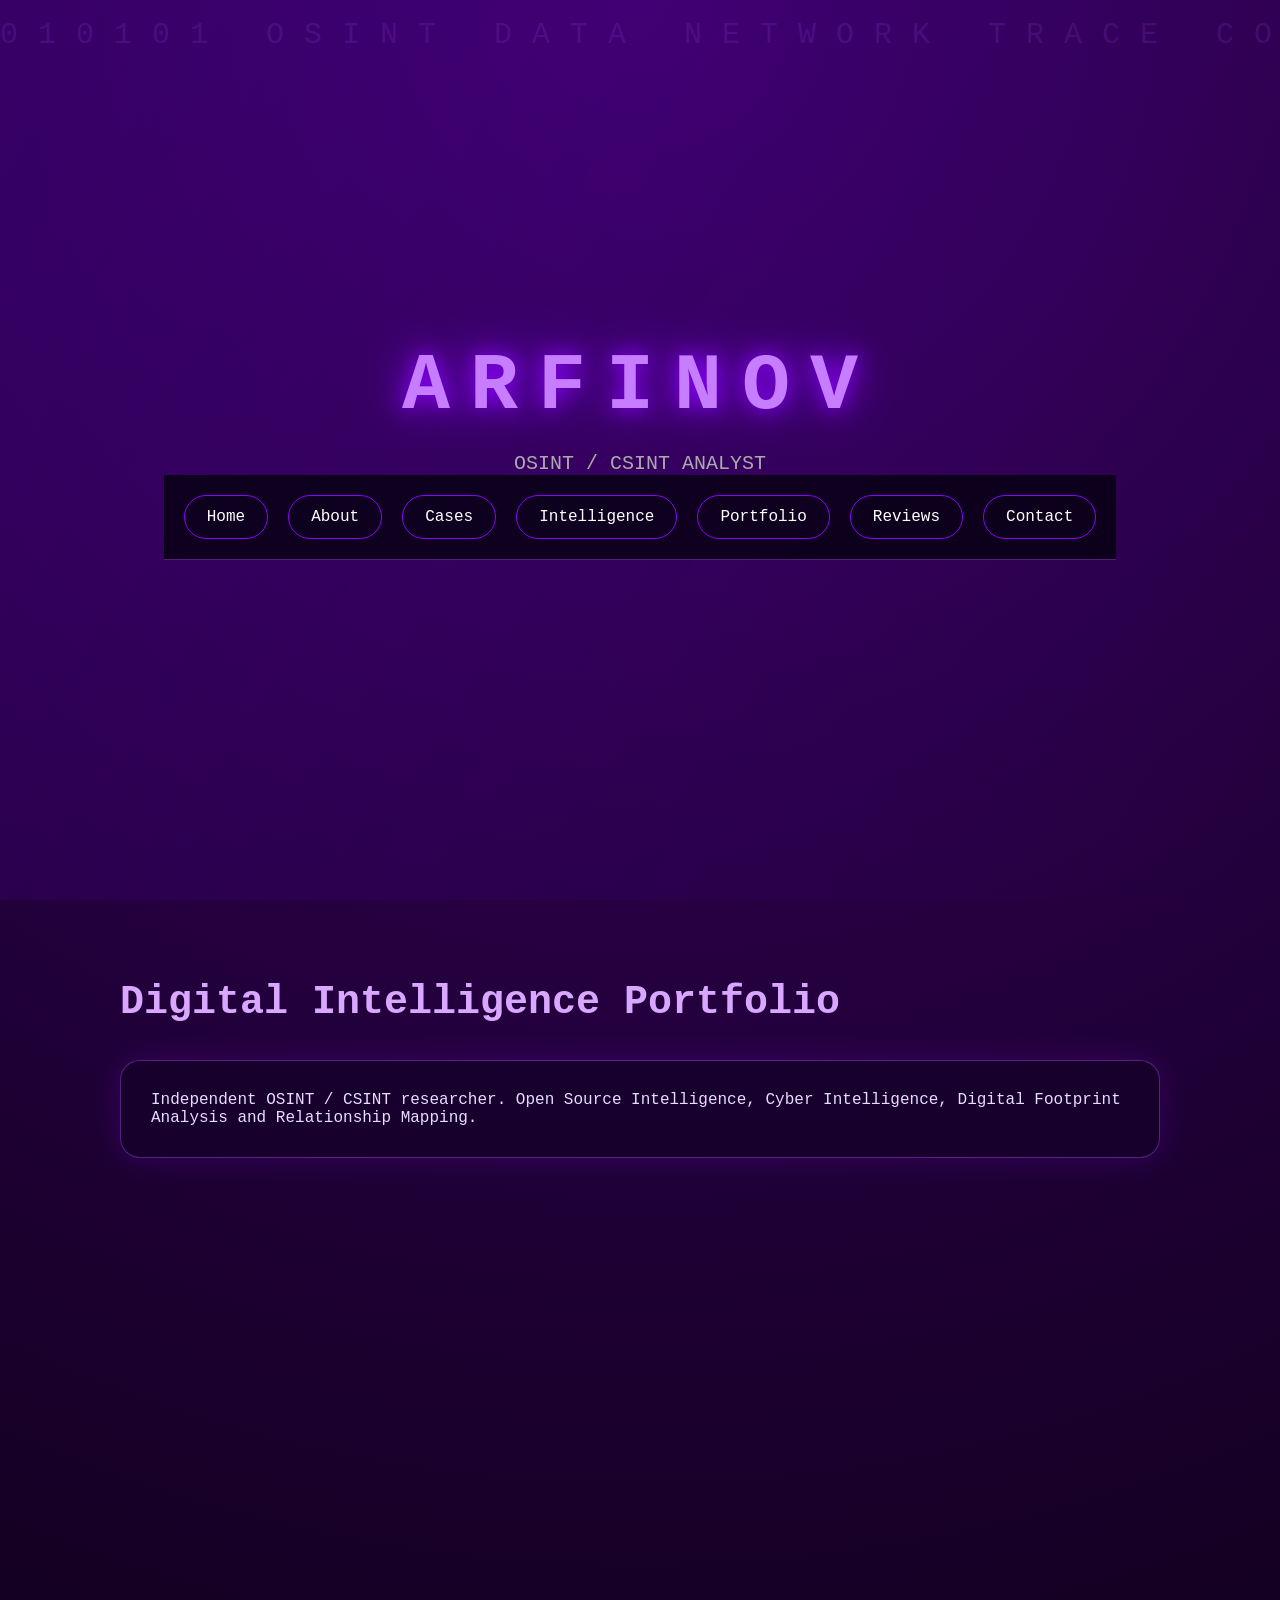
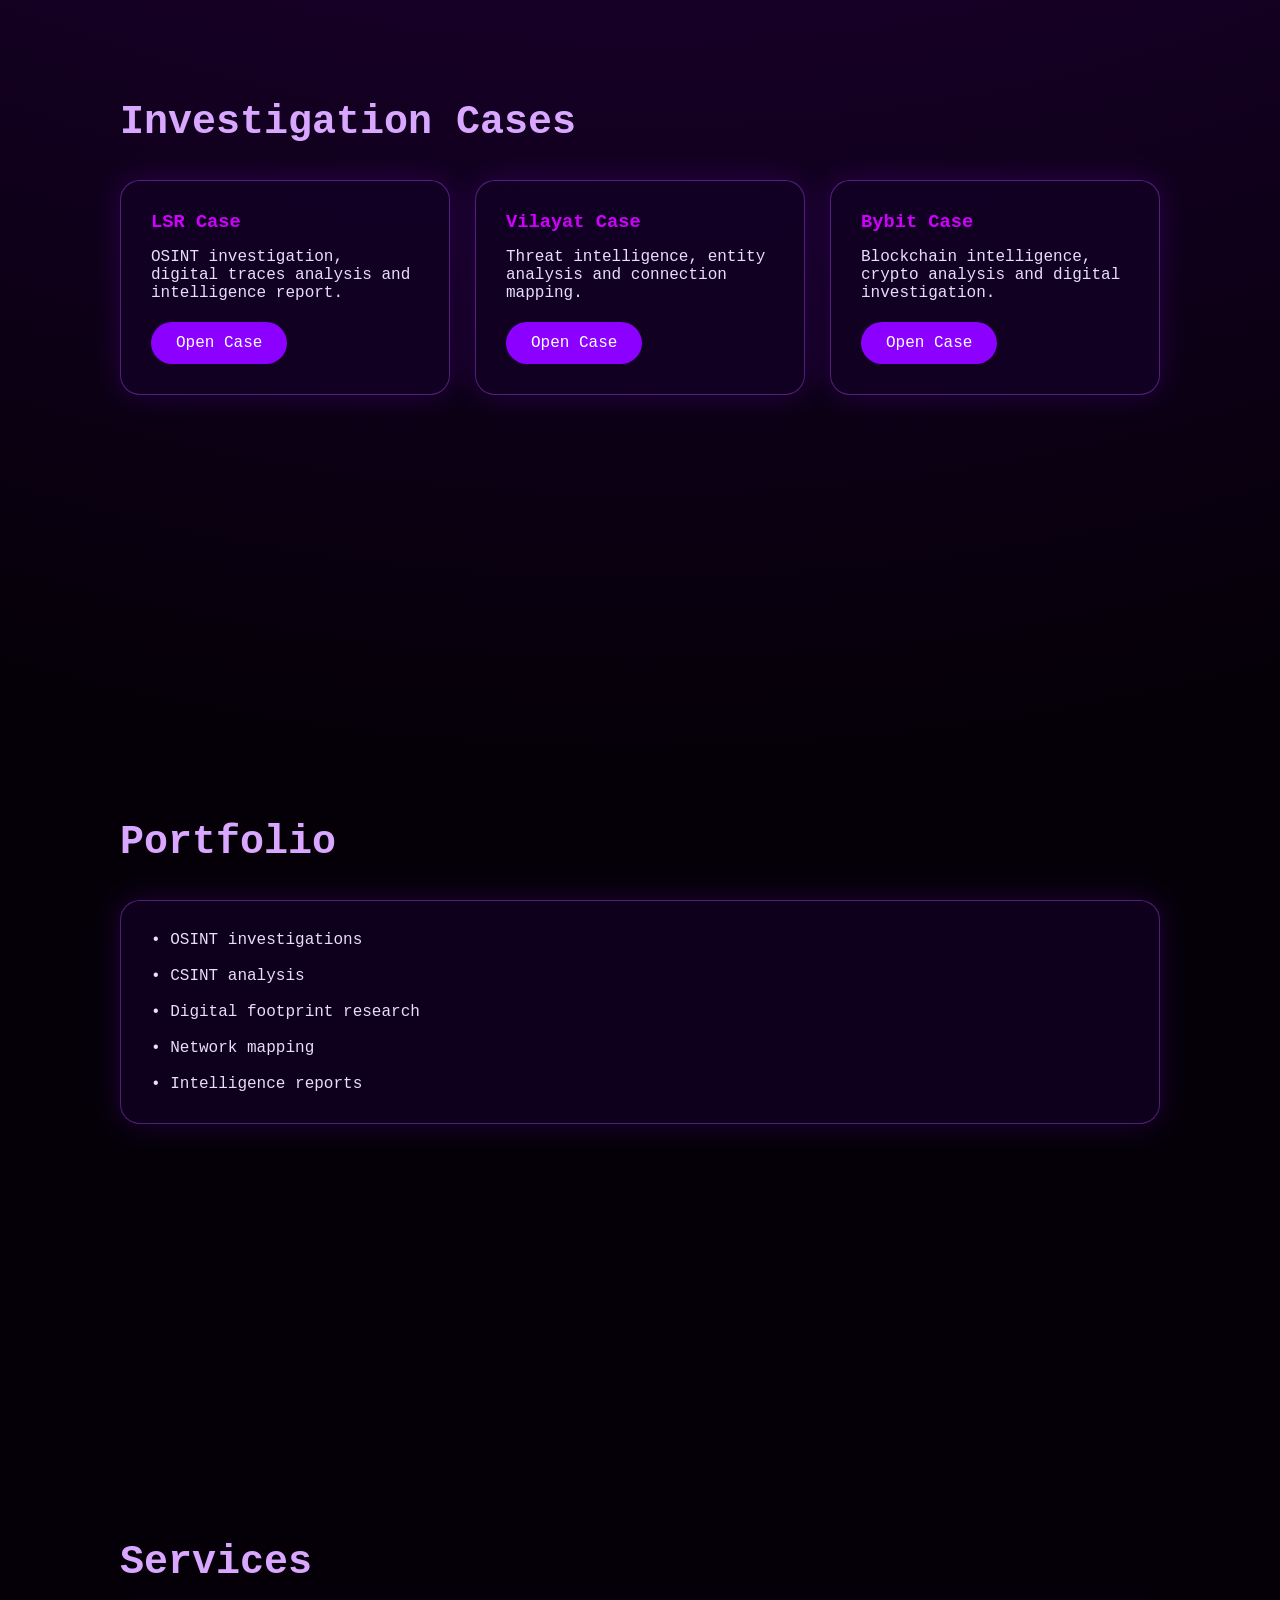
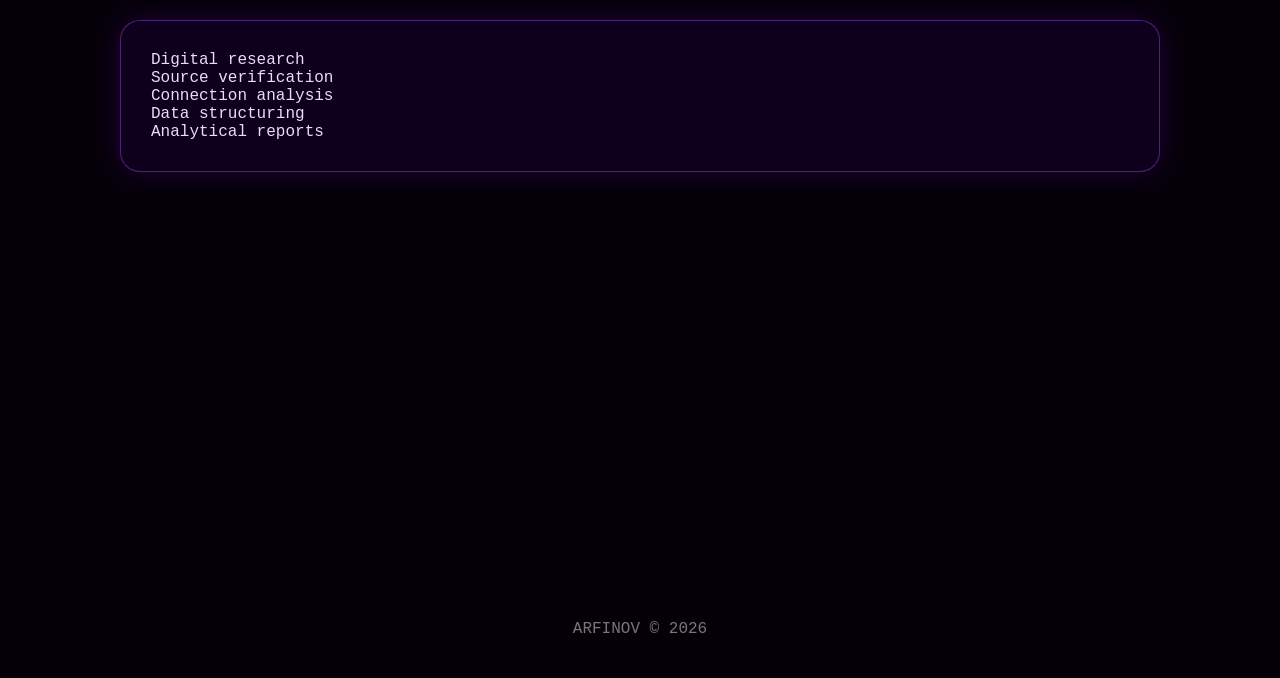
<file: index.html>
<!DOCTYPE html>
<html lang="en">

<head>

<meta charset="UTF-8">
<meta name="viewport" content="width=device-width, initial-scale=1.0">

<title>ARFINOV | OSINT / CSINT Analyst</title>

<link rel="stylesheet" href="style.css">

</head>


<body>


<div class="rain"></div>



<header>


<h1>ARFINOV</h1>

<p>OSINT / CSINT ANALYST</p>



<nav>

<a href="#home">Home</a>

<a href="pages/about.html">
About
</a>

<a href="#cases">
Cases
</a>

<a href="pages/intelligence.html">
Intelligence
</a>

<a href="#portfolio">
Portfolio
</a>

<a href="pages/reviews.html">
Reviews
</a>

<a href="pages/contacts.html">
Contact
</a>

</nav>


</header>





<section id="home" class="page">


<h2>
Digital Intelligence Portfolio
</h2>


<div class="card">

<p>

Independent OSINT / CSINT researcher.

Open Source Intelligence,
Cyber Intelligence,
Digital Footprint Analysis
and Relationship Mapping.

</p>

</div>


</section>







<section id="cases" class="page">


<h2>
Investigation Cases
</h2>


<div class="cards">



<div class="card">

<h3>LSR Case</h3>

<p>

OSINT investigation,
digital traces analysis
and intelligence report.

</p>


<a href="cases/lsr.html">
Open Case
</a>


</div>





<div class="card">

<h3>Vilayat Case</h3>

<p>

Threat intelligence,
entity analysis
and connection mapping.

</p>


<a href="cases/vilayat.html">
Open Case
</a>


</div>






<div class="card">

<h3>Bybit Case</h3>

<p>

Blockchain intelligence,
crypto analysis
and digital investigation.

</p>


<a href="cases/bybit.html">
Open Case
</a>


</div>



</div>


</section>







<section id="portfolio" class="page">


<h2>
Portfolio
</h2>



<div class="card">


<p>

• OSINT investigations

<br><br>

• CSINT analysis

<br><br>

• Digital footprint research

<br><br>

• Network mapping

<br><br>

• Intelligence reports


</p>


</div>


</section>







<section class="page">


<h2>
Services
</h2>


<div class="card">


<p>

Digital research

<br>

Source verification

<br>

Connection analysis

<br>

Data structuring

<br>

Analytical reports


</p>


</div>


</section>







<footer>

ARFINOV © 2026

</footer>



<script src="script.js"></script>


</body>

</html>
</file>
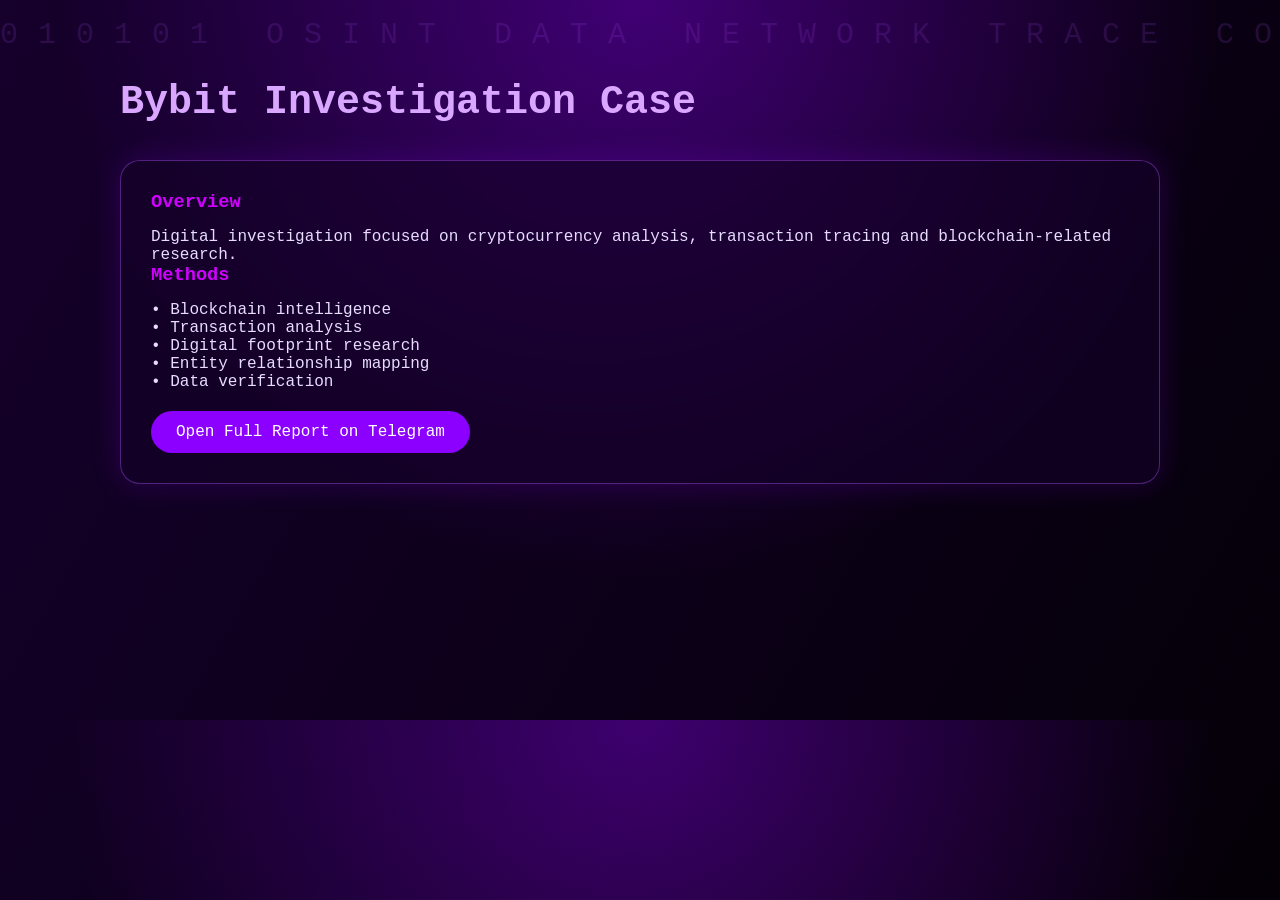
<file: cases/bybit.html>
<!DOCTYPE html>
<html lang="en">

<head>

<meta charset="UTF-8">
<meta name="viewport" content="width=device-width, initial-scale=1.0">

<title>Bybit Case | ARFINOV</title>

<link rel="stylesheet" href="../style.css">

</head>


<body>

<div class="rain"></div>


<section class="page">

<h2>Bybit Investigation Case</h2>


<div class="card">

<h3>Overview</h3>

<p>
Digital investigation focused on cryptocurrency analysis,
transaction tracing and blockchain-related research.
</p>


<h3>Methods</h3>

<p>
• Blockchain intelligence<br>
• Transaction analysis<br>
• Digital footprint research<br>
• Entity relationship mapping<br>
• Data verification
</p>


<a href="https://t.me/casereddit/40/41">
Open Full Report on Telegram
</a>


</div>


</section>


</body>

</html>
</file>
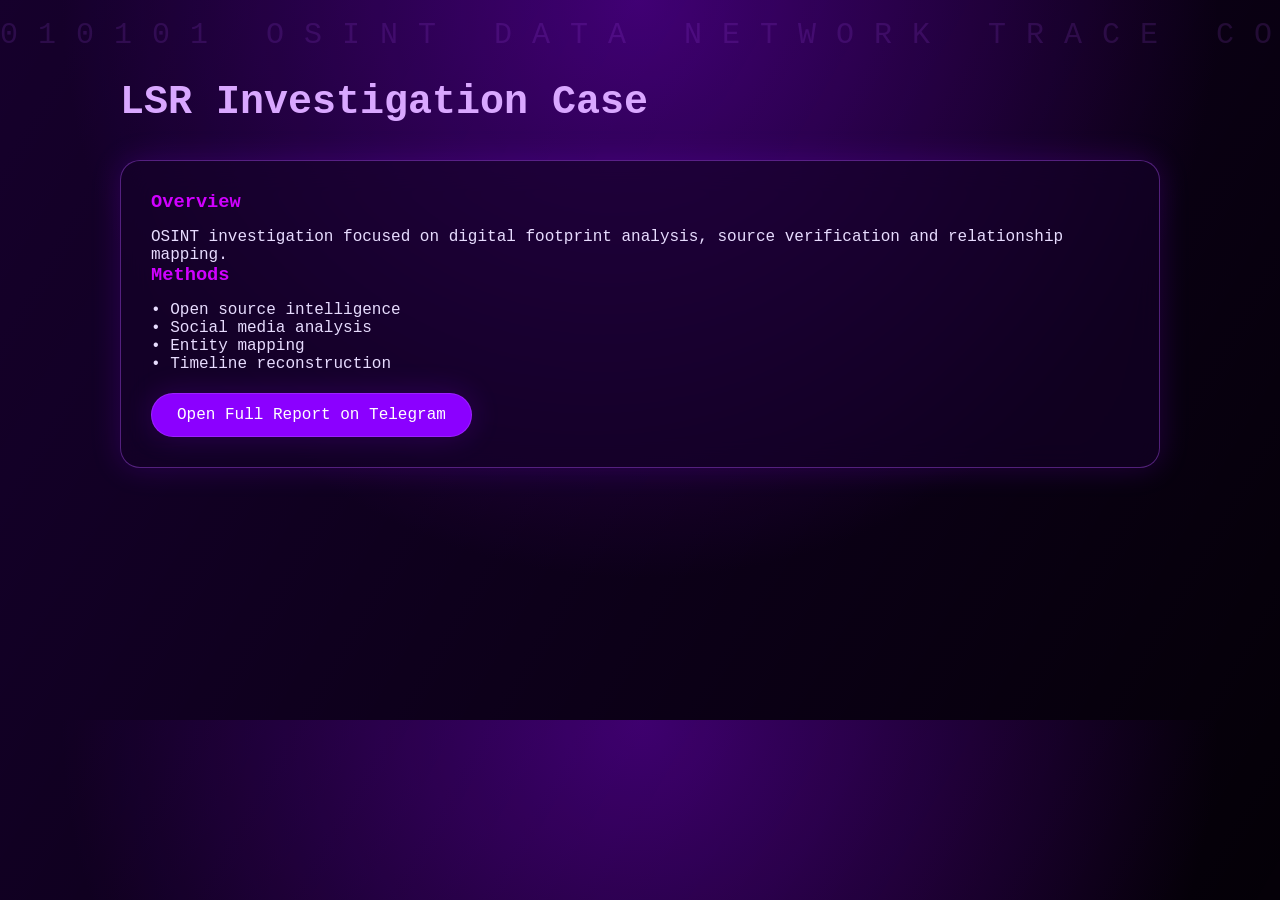
<file: cases/lsr.html>
<!DOCTYPE html>
<html lang="en">

<head>

<meta charset="UTF-8">
<meta name="viewport" content="width=device-width, initial-scale=1.0">

<title>LSR Case | ARFINOV</title>

<link rel="stylesheet" href="../style.css">

</head>


<body>


<div class="rain"></div>


<section class="page">

<h2>LSR Investigation Case</h2>


<div class="card">

<h3>Overview</h3>

<p>
OSINT investigation focused on digital footprint analysis,
source verification and relationship mapping.
</p>


<h3>Methods</h3>

<p>
• Open source intelligence<br>
• Social media analysis<br>
• Entity mapping<br>
• Timeline reconstruction
</p>


<a class="card a"
href="https://t.me/casereddit/47/48">

Open Full Report on Telegram

</a>


</div>


</section>


</body>

</html>
</file>
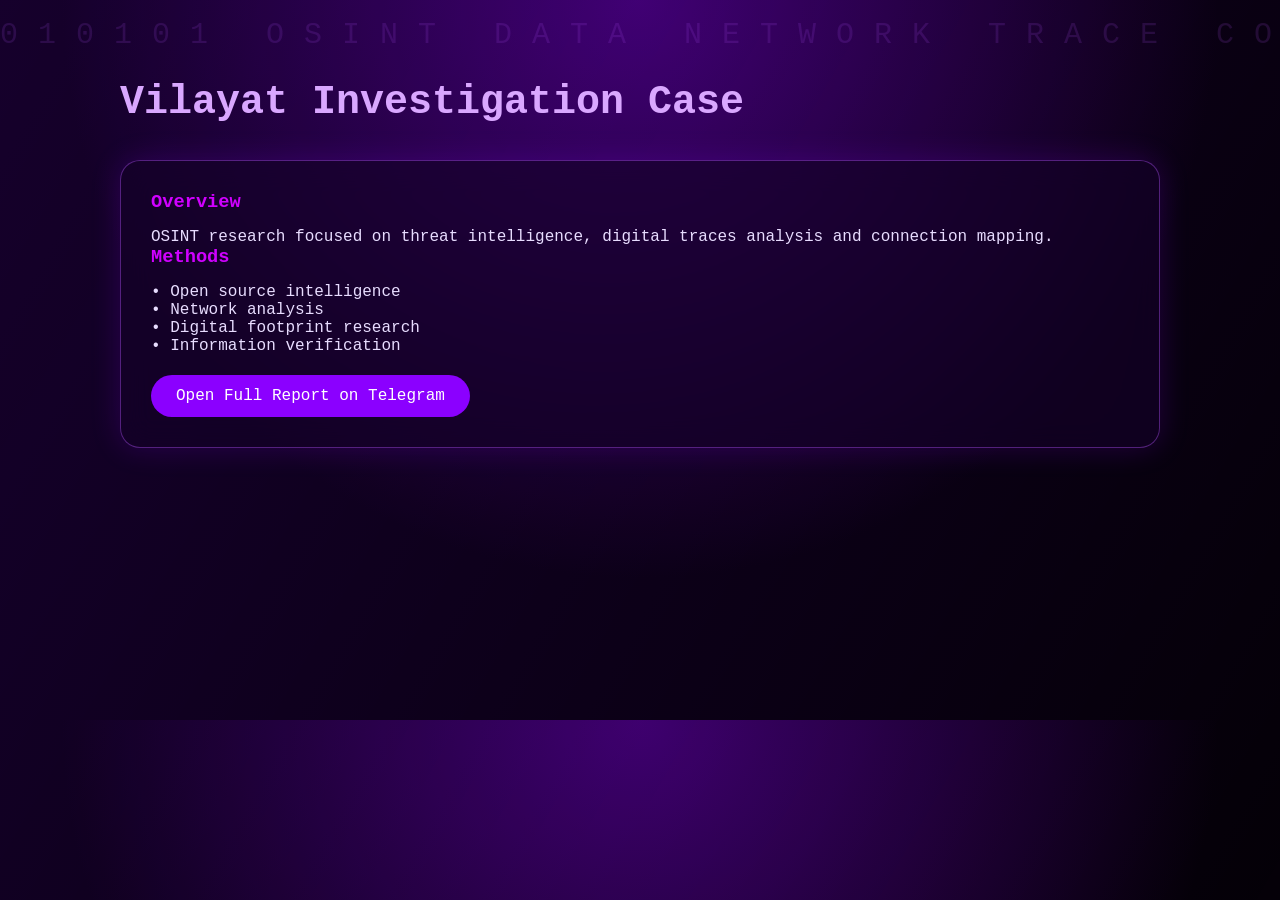
<file: cases/vilayat.html>
<!DOCTYPE html>
<html lang="en">

<head>

<meta charset="UTF-8">
<meta name="viewport" content="width=device-width, initial-scale=1.0">

<title>Vilayat Case | ARFINOV</title>

<link rel="stylesheet" href="../style.css">

</head>


<body>

<div class="rain"></div>


<section class="page">

<h2>Vilayat Investigation Case</h2>


<div class="card">

<h3>Overview</h3>

<p>
OSINT research focused on threat intelligence,
digital traces analysis and connection mapping.
</p>


<h3>Methods</h3>

<p>
• Open source intelligence<br>
• Network analysis<br>
• Digital footprint research<br>
• Information verification
</p>


<a href="https://t.me/casereddit/42/45">
Open Full Report on Telegram
</a>


</div>

</section>


</body>

</html>
</file>
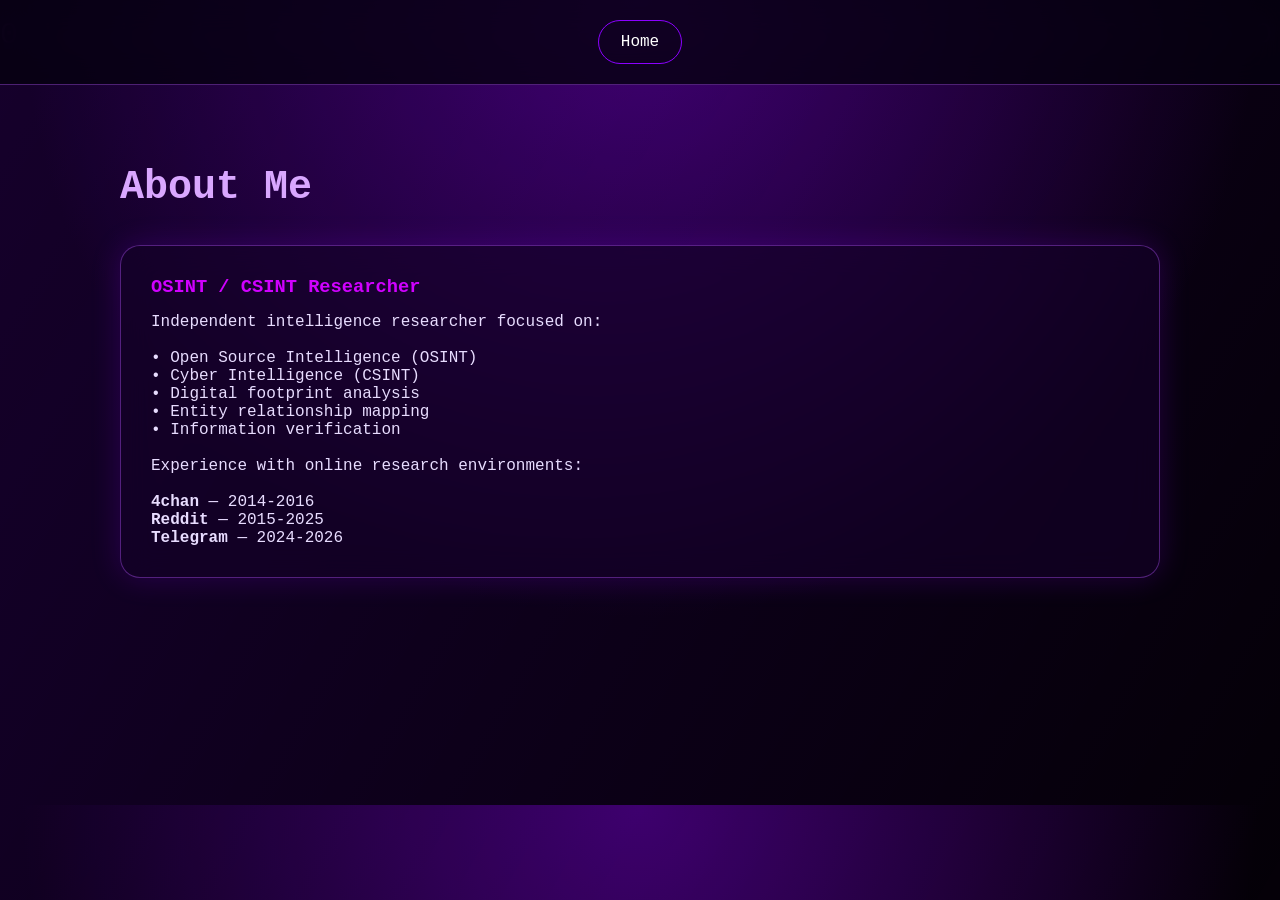
<file: pages/about.html>
<!DOCTYPE html>
<html lang="en">

<head>

<meta charset="UTF-8">
<meta name="viewport" content="width=device-width, initial-scale=1.0">

<title>About | ARFINOV</title>

<link rel="stylesheet" href="../style.css">

</head>


<body>

<div class="rain"></div>


<nav>

<a href="../index.html">Home</a>

</nav>



<section class="page">


<h2>About Me</h2>


<div class="card">


<h3>OSINT / CSINT Researcher</h3>


<p>

Independent intelligence researcher focused on:

<br><br>

• Open Source Intelligence (OSINT)

<br>
• Cyber Intelligence (CSINT)

<br>
• Digital footprint analysis

<br>
• Entity relationship mapping

<br>
• Information verification

<br><br>


Experience with online research environments:

<br><br>

<b>4chan</b> — 2014-2016

<br>

<b>Reddit</b> — 2015-2025

<br>

<b>Telegram</b> — 2024-2026


</p>


</div>


</section>



<script src="../script.js"></script>

</body>

</html>
</file>
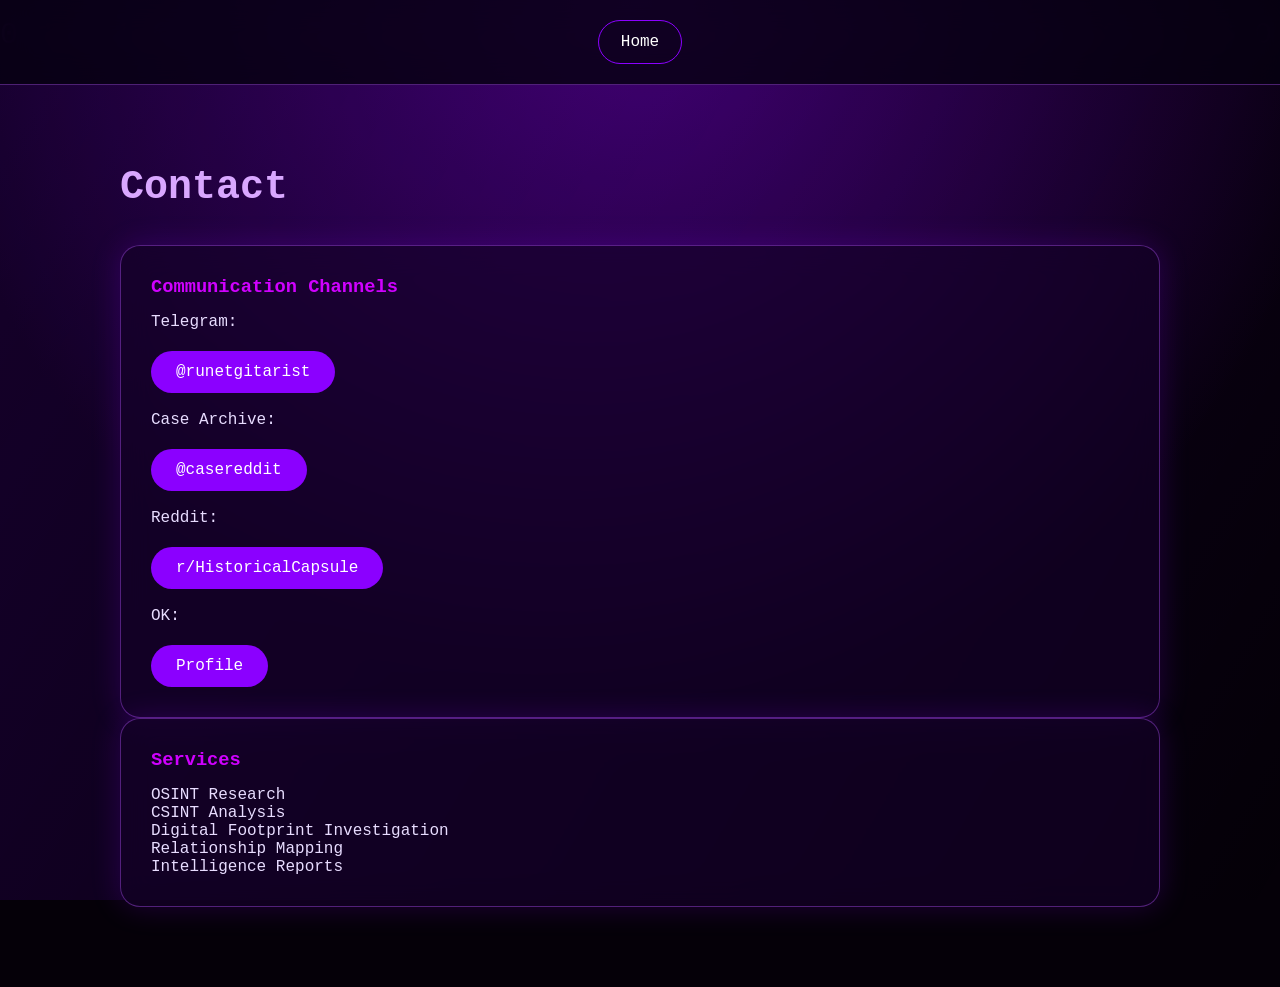
<file: pages/contacts.html>
<!DOCTYPE html>
<html lang="en">

<head>

<meta charset="UTF-8">
<meta name="viewport" content="width=device-width, initial-scale=1.0">

<title>Contacts | ARFINOV</title>

<link rel="stylesheet" href="../style.css">

</head>


<body>


<div class="rain"></div>



<nav>

<a href="../index.html">Home</a>

</nav>





<section class="page">


<h2>Contact</h2>



<div class="card">


<h3>Communication Channels</h3>


<p>


Telegram:

<br>

<a href="https://t.me/runetgitarist">

@runetgitarist

</a>



<br><br>


Case Archive:

<br>

<a href="https://t.me/casereddit">

@casereddit

</a>



<br><br>


Reddit:

<br>

<a href="https://www.reddit.com/r/HistoricalCapsule">

r/HistoricalCapsule

</a>



<br><br>


OK:

<br>

<a href="https://ok.ru/profile/910572760743">

Profile

</a>


</p>



</div>





<div class="card">


<h3>Services</h3>


<p>

OSINT Research

<br>

CSINT Analysis

<br>

Digital Footprint Investigation

<br>

Relationship Mapping

<br>

Intelligence Reports


</p>


</div>





</section>



<script src="../script.js"></script>


</body>

</html>
</file>
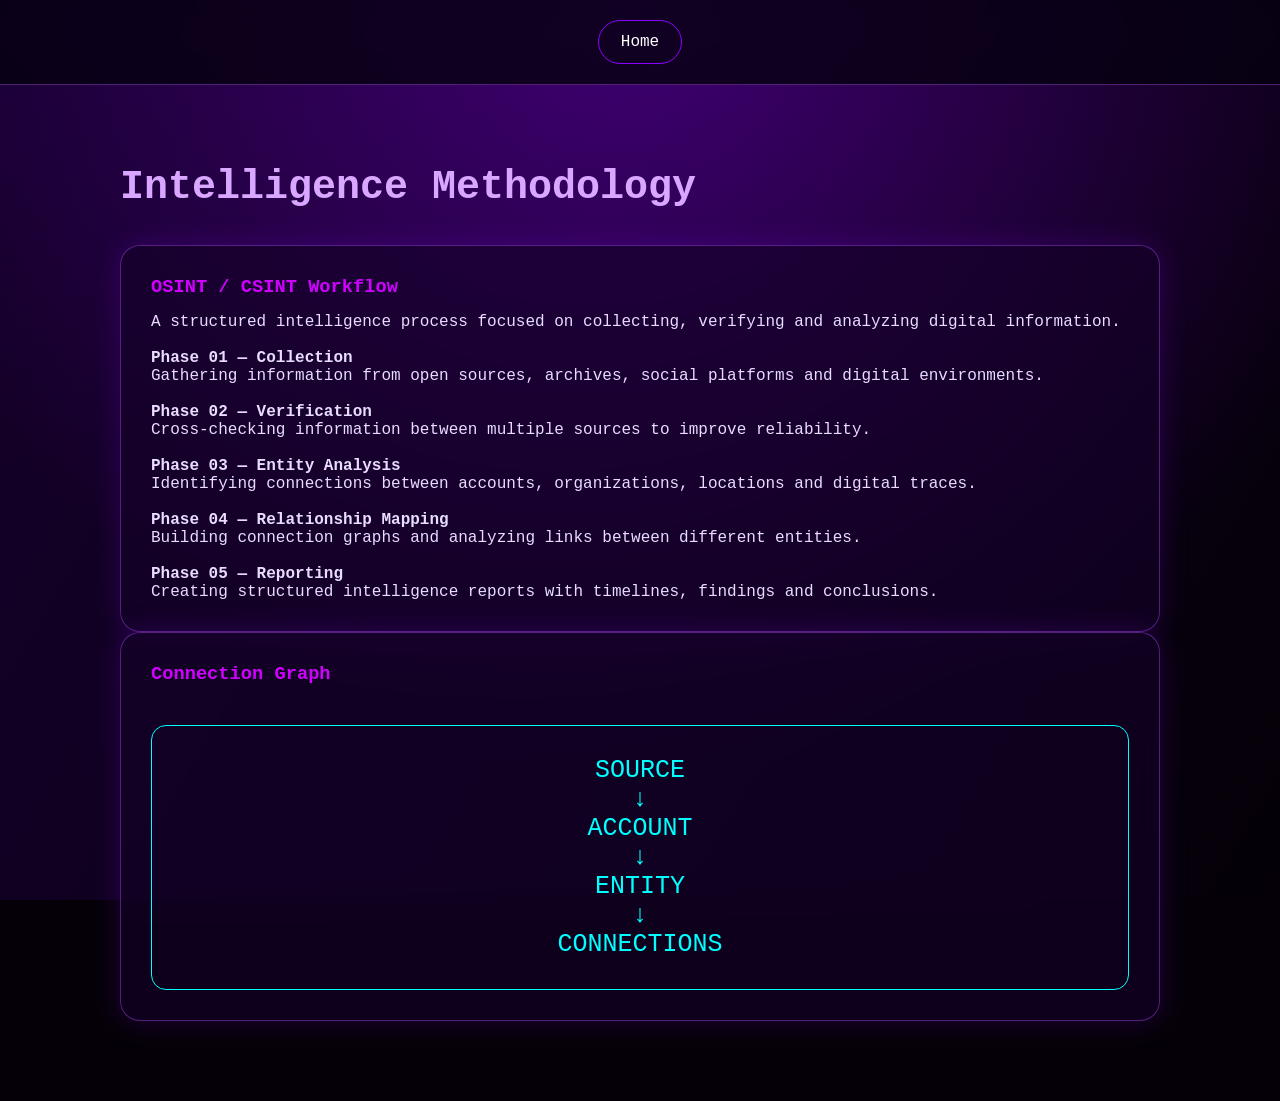
<file: pages/intelligence.html>
<!DOCTYPE html>
<html lang="en">

<head>

<meta charset="UTF-8">
<meta name="viewport" content="width=device-width, initial-scale=1.0">

<title>Intelligence | ARFINOV</title>

<link rel="stylesheet" href="../style.css">

</head>


<body>


<div class="rain"></div>



<nav>

<a href="../index.html">Home</a>

</nav>




<section class="page">


<h2>Intelligence Methodology</h2>



<div class="card">


<h3>OSINT / CSINT Workflow</h3>


<p>

A structured intelligence process focused on collecting,
verifying and analyzing digital information.

<br><br>


<b>Phase 01 — Collection</b>

<br>

Gathering information from open sources,
archives, social platforms and digital environments.


<br><br>


<b>Phase 02 — Verification</b>

<br>

Cross-checking information between multiple sources
to improve reliability.


<br><br>


<b>Phase 03 — Entity Analysis</b>

<br>

Identifying connections between accounts,
organizations, locations and digital traces.


<br><br>


<b>Phase 04 — Relationship Mapping</b>

<br>

Building connection graphs and analyzing links
between different entities.


<br><br>


<b>Phase 05 — Reporting</b>

<br>

Creating structured intelligence reports
with timelines, findings and conclusions.


</p>


</div>





<div class="card">


<h3>Connection Graph</h3>


<div class="graph">


SOURCE

<br>

↓

<br>

ACCOUNT

<br>

↓

<br>

ENTITY

<br>

↓

<br>

CONNECTIONS


</div>


</div>




</section>




<script src="../script.js"></script>


</body>

</html>
</file>
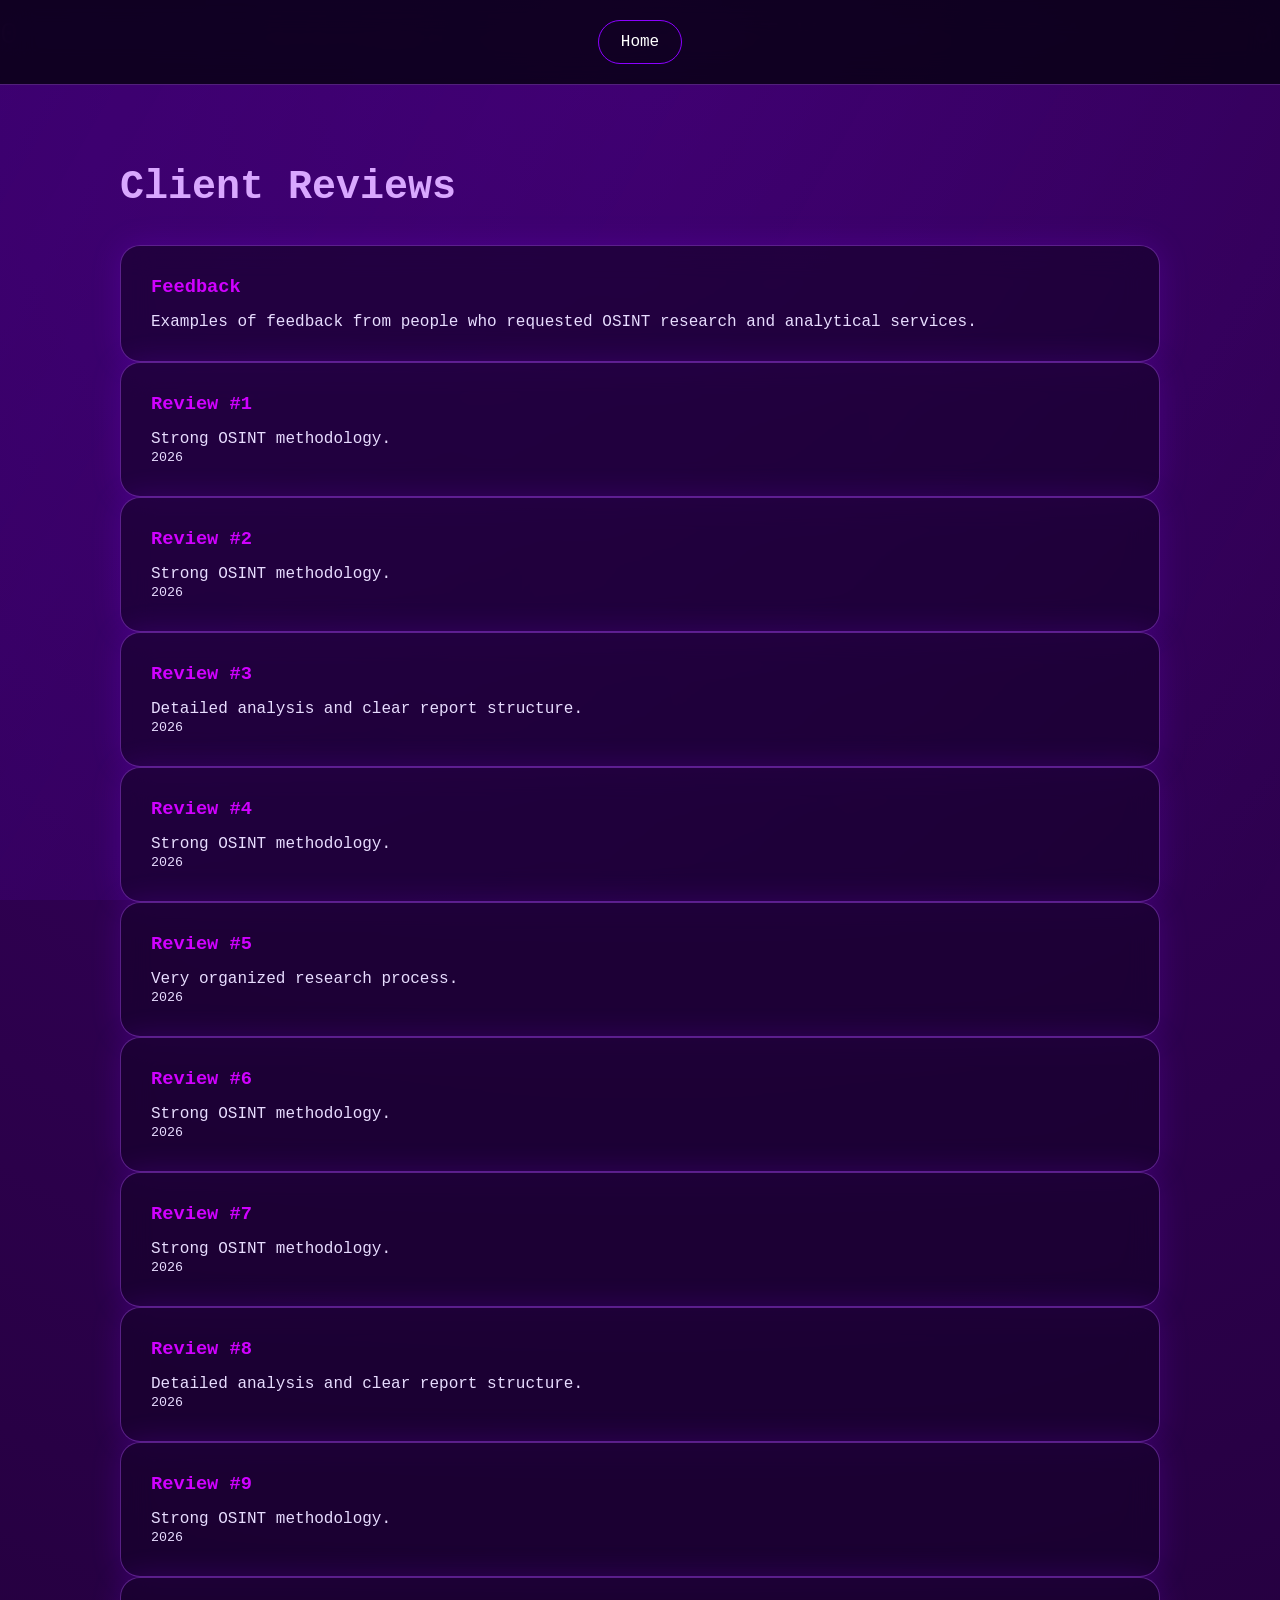
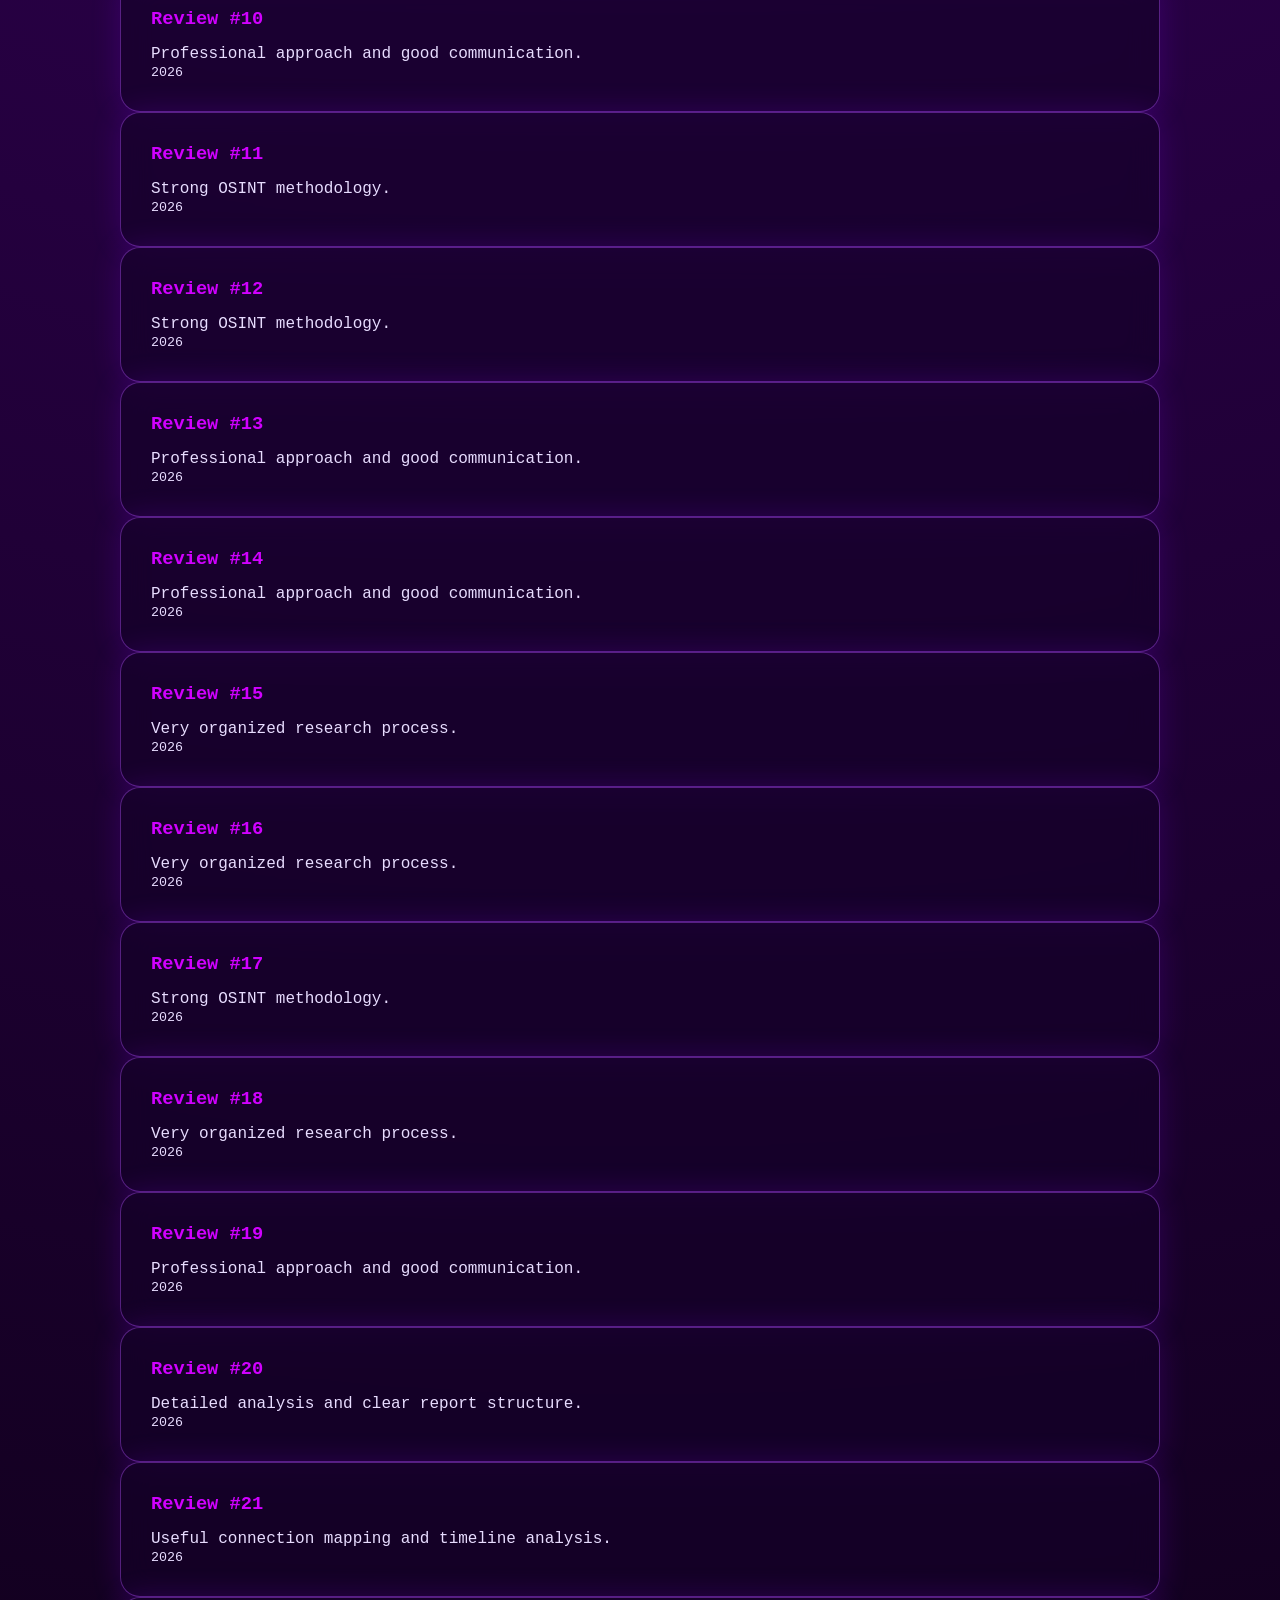
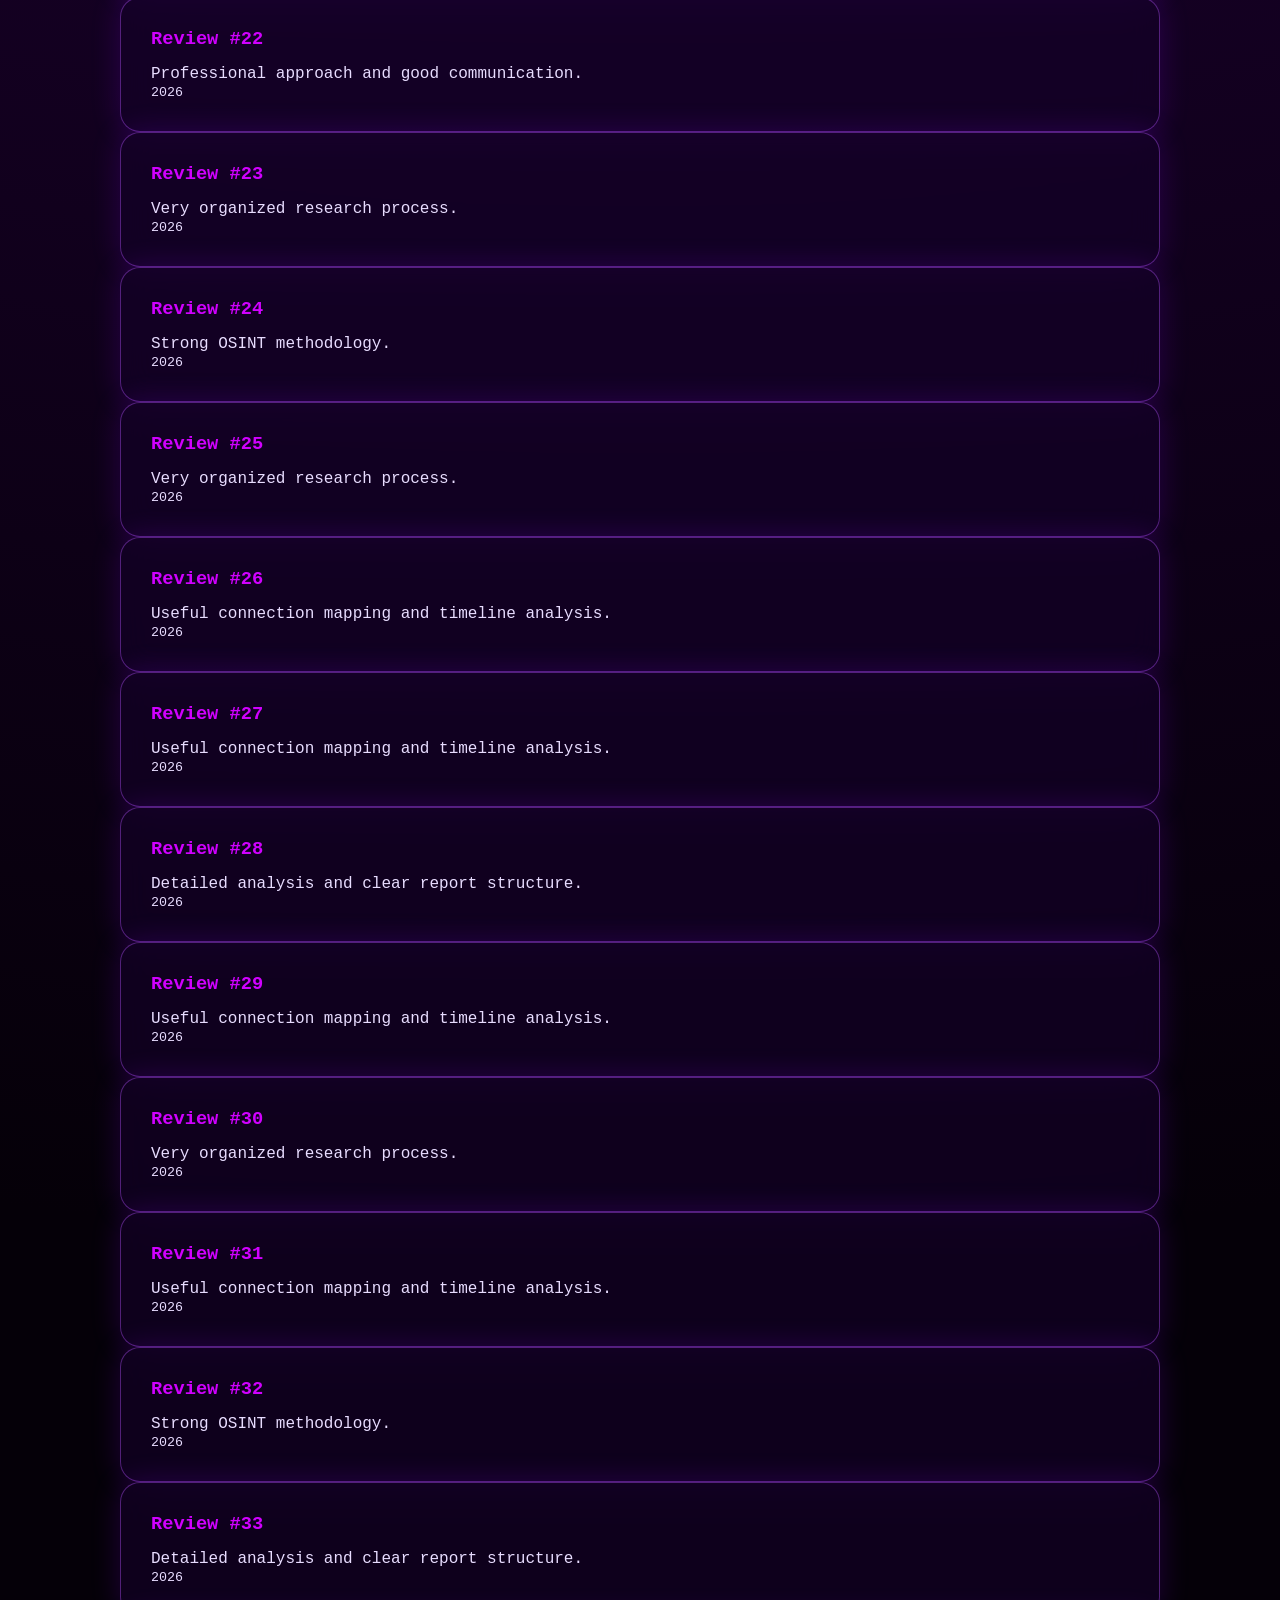
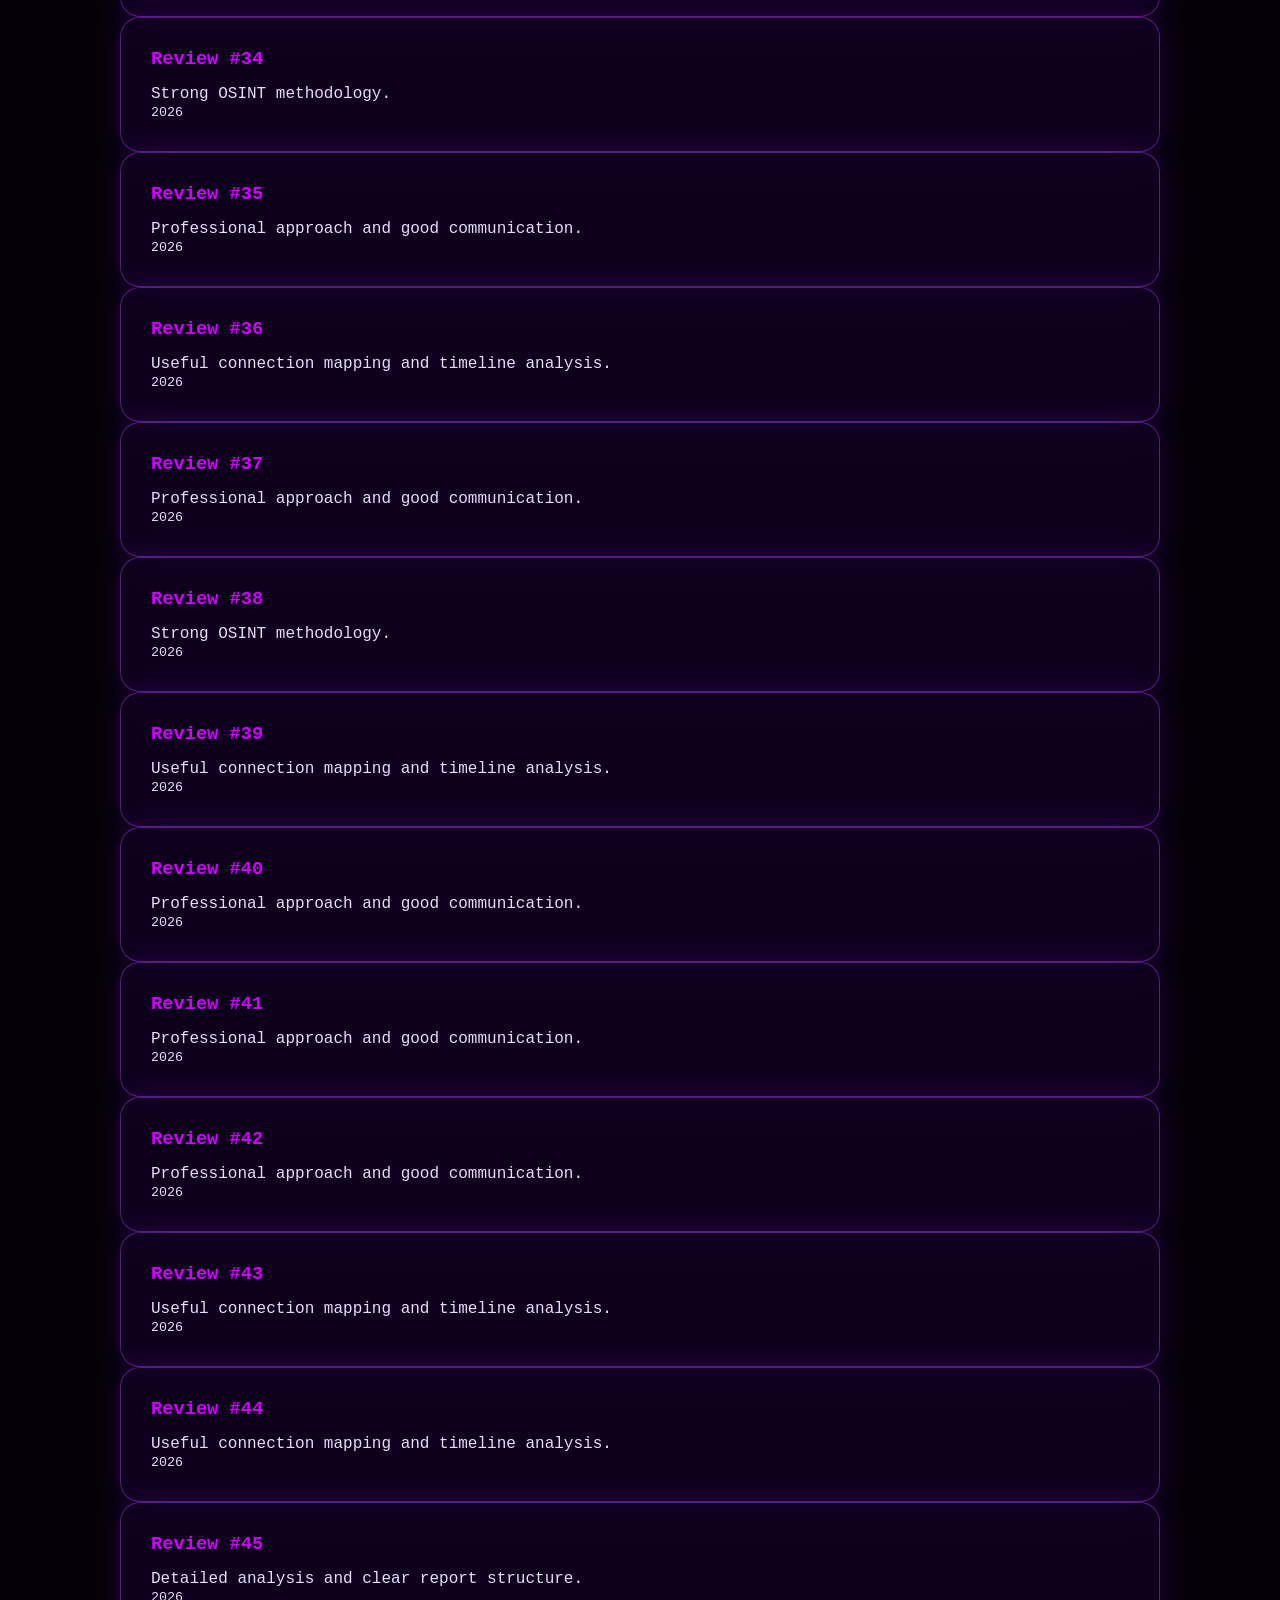
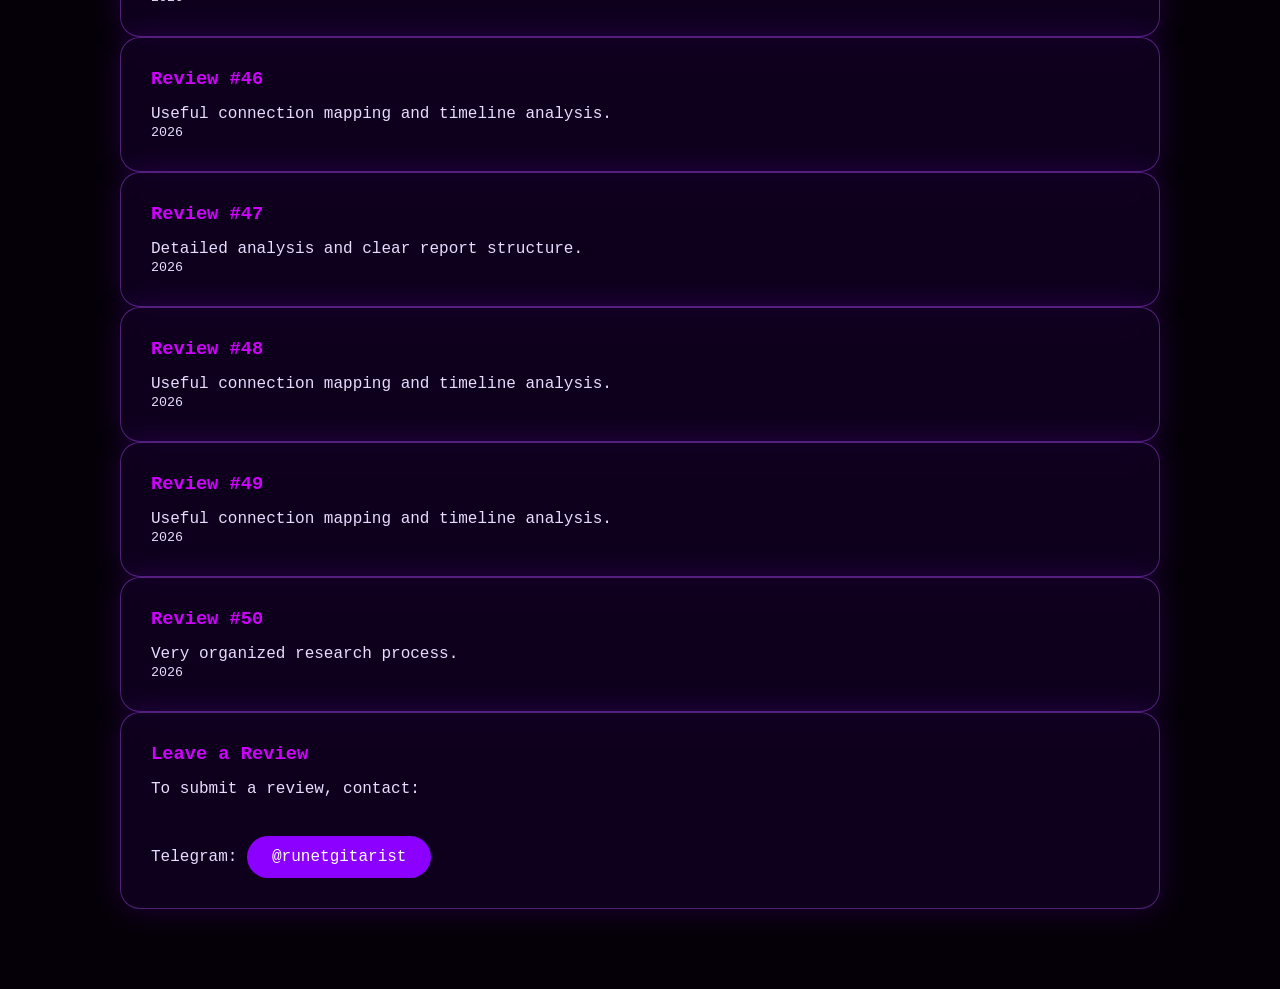
<file: pages/reviews.html>
<!DOCTYPE html>
<html lang="en">

<head>

<meta charset="UTF-8">
<meta name="viewport" content="width=device-width, initial-scale=1.0">

<title>Reviews | ARFINOV</title>

<link rel="stylesheet" href="../style.css">

</head>


<body>


<div class="rain"></div>


<nav>

<a href="../index.html">
Home
</a>

</nav>




<section class="page">


<h2>
Client Reviews
</h2>



<div class="card">


<h3>
Feedback
</h3>


<p>

Examples of feedback from people who requested
OSINT research and analytical services.

</p>


</div>



<div id="reviews"></div>



<div class="card">


<h3>
Leave a Review
</h3>


<p>

To submit a review, contact:

<br><br>

Telegram:
<a href="https://t.me/runetgitarist">
@runetgitarist
</a>

</p>


</div>



</section>



<script>


const texts = [

"Detailed analysis and clear report structure.",

"Professional approach and good communication.",

"Very organized research process.",

"Strong OSINT methodology.",

"Useful connection mapping and timeline analysis."

];


const box =
document.getElementById("reviews");



for(let i=1;i<=50;i++){


let review =
document.createElement("div");


review.className="card";


review.innerHTML =

`
<h3>Review #${i}</h3>

<p>
${texts[Math.floor(Math.random()*texts.length)]}
</p>

<small>
2026
</small>
`;



box.appendChild(review);


}


</script>



</body>

</html>
</file>
<file: style.css>
* {
    margin: 0;
    padding: 0;
    box-sizing: border-box;
    font-family: "Courier New", monospace;
}

html {
    scroll-behavior: smooth;
}


body {

    background:
    radial-gradient(circle at top, #3b0066, #050008 60%);

    color: #e8dcff;

    overflow-x: hidden;

}


/* DIGITAL RAIN BACKGROUND */

.rain {

    position: fixed;

    inset: 0;

    z-index: -1;

    overflow: hidden;

    background:

    linear-gradient(
        120deg,
        rgba(120,0,255,0.15),
        transparent
    );

}


.rain::before {

    content:"010101 OSINT DATA NETWORK TRACE CONNECTION 101010";

    position:absolute;

    width:200%;

    height:200%;

    color:rgba(180,80,255,0.15);

    font-size:30px;

    letter-spacing:20px;

    line-height:70px;

    animation: dataRain 20s linear infinite;

}


@keyframes dataRain {

    from {
        transform:translateY(-30%);
    }

    to {
        transform:translateY(30%);
    }

}




/* HEADER */

header {

    min-height:100vh;

    display:flex;

    justify-content:center;

    align-items:center;

    flex-direction:column;

    text-align:center;

}


header h1 {

    font-size:80px;

    letter-spacing:20px;

    color:#c77dff;


    text-shadow:

    0 0 20px #8b00ff,

    0 0 50px #8b00ff;

}


header p {

    margin-top:20px;

    font-size:20px;

    color:#aaa;

}



/* NAVIGATION */


nav {

    position:sticky;

    top:0;

    z-index:10;


    display:flex;

    justify-content:center;

    flex-wrap:wrap;

    gap:20px;


    padding:20px;


    background:

    rgba(5,0,15,.8);


    backdrop-filter:blur(15px);

    border-bottom:

    1px solid rgba(180,80,255,.4);

}



nav a {

    color:white;

    text-decoration:none;

    padding:12px 22px;

    border-radius:30px;

    border:1px solid #8b00ff;


    transition:.4s;

}



nav a:hover {


    background:#8b00ff;

    box-shadow:

    0 0 25px #8b00ff;


    transform:translateY(-5px);

}




/* SECTIONS */


.page {


    min-height:80vh;

    max-width:1100px;

    margin:auto;

    padding:80px 30px;


    animation:appear .8s;

}



@keyframes appear {

    from {

        opacity:0;

        transform:translateY(40px);

    }


    to {

        opacity:1;

        transform:none;

    }

}




h2 {

    color:#d9a7ff;

    font-size:40px;

    margin-bottom:35px;

}




/* CARDS */


.cards {

    display:flex;

    gap:25px;

    flex-wrap:wrap;

}



.card {


    flex:1;

    min-width:280px;


    background:

    rgba(20,0,40,.65);


    border:

    1px solid rgba(180,80,255,.4);


    border-radius:20px;


    padding:30px;


    backdrop-filter:blur(15px);


    box-shadow:

    0 0 30px rgba(140,0,255,.2);


    transition:.5s;

}



.card:hover {


    transform:

    translateY(-10px);


    box-shadow:

    0 0 50px rgba(180,0,255,.5);


}




.card h3 {


    color:#d000ff;

    margin-bottom:15px;

}




.card a {


    display:inline-block;


    margin-top:20px;


    padding:12px 25px;


    background:#8b00ff;


    color:white;


    text-decoration:none;


    border-radius:25px;


    transition:.3s;

}




.card a:hover {


    background:#d05cff;


    box-shadow:

    0 0 20px #d05cff;

}





/* GRAPH */


.graph {


    margin-top:40px;


    padding:30px;


    text-align:center;


    color:#00ffff;


    font-size:25px;


    border:

    1px solid #00ffff;


    border-radius:15px;


}




footer {


    text-align:center;

    padding:40px;

    color:#777;

}




@media(max-width:700px){


header h1 {

    font-size:45px;

    letter-spacing:8px;

}



nav {

    gap:10px;

}



nav a {

    font-size:13px;

    padding:10px;

}


  }
</file>
